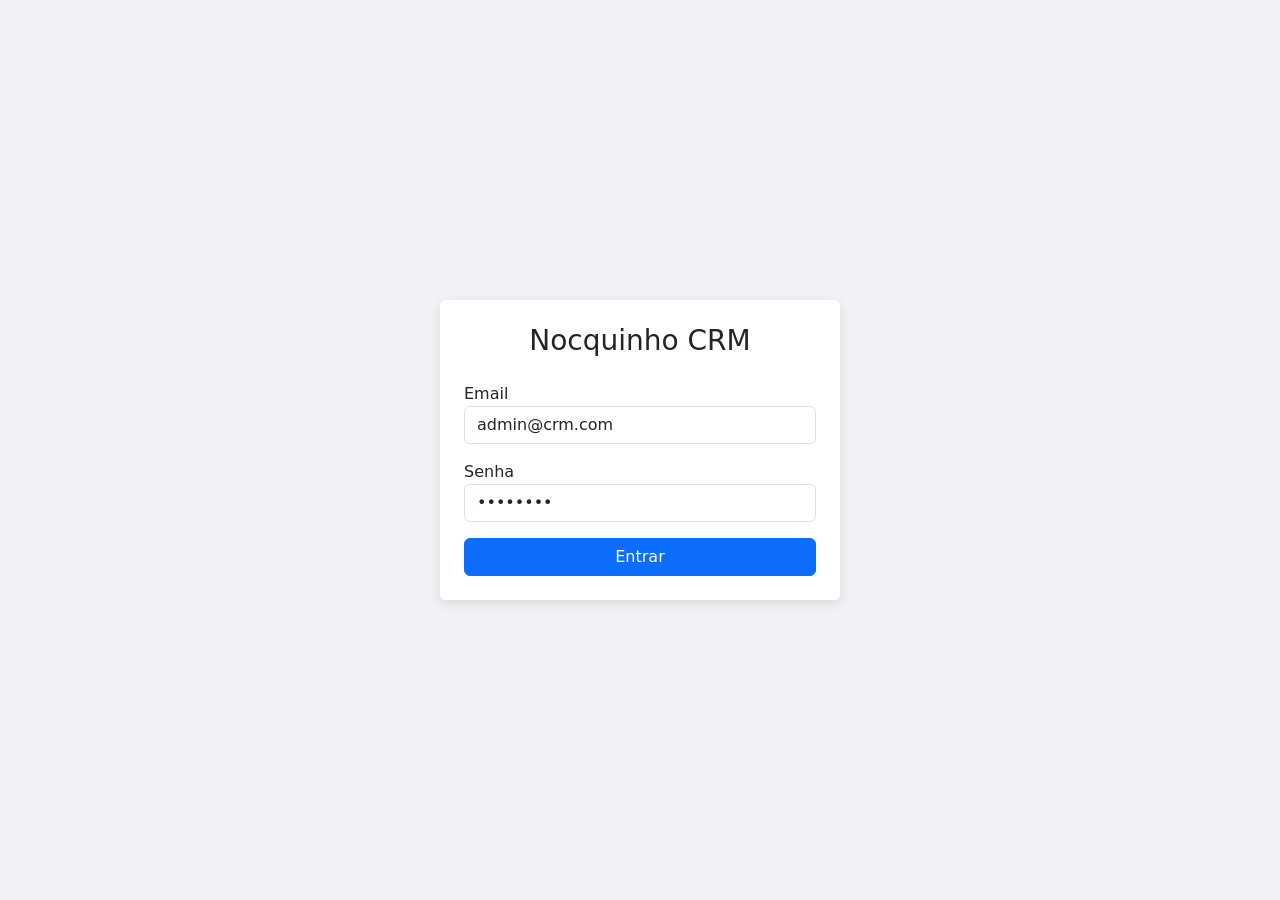
<file: app/templates/login.html>
<!DOCTYPE html>
<html lang="pt-br">
<head>
    <meta charset="UTF-8">
    <title>Login - CRM WhatsApp</title>
    <link href="https://cdn.jsdelivr.net/npm/bootstrap@5.3.0/dist/css/bootstrap.min.css" rel="stylesheet">
    <style>
        body { background-color: #f0f2f5; display: flex; align-items: center; justify-content: center; height: 100vh; }
        .card { width: 100%; max-width: 400px; border: none; box-shadow: 0 4px 12px rgba(0,0,0,0.1); }
    </style>
</head>
<body>
    <div class="card p-4">
        <h3 class="text-center mb-4">Nocquinho CRM</h3>
        <div id="alert" class="alert alert-danger d-none"></div>
        
        <form id="loginForm">
            <div class="mb-3">
                <label>Email</label>
                <input type="email" id="email" class="form-control" required value="admin@crm.com">
            </div>
            <div class="mb-3">
                <label>Senha</label>
                <input type="password" id="password" class="form-control" required value="admin123">
            </div>
            <button type="submit" class="btn btn-primary w-100">Entrar</button>
        </form>
    </div>

   <script>
        document.getElementById('loginForm').addEventListener('submit', async (e) => {
            e.preventDefault();
            const email = document.getElementById('email').value;
            const password = document.getElementById('password').value;

            try {
                const res = await fetch('/auth/login', {
                    method: 'POST',
                    headers: {'Content-Type': 'application/json'},
                    // --- O SEGREDO ESTÁ AQUI: ---
                    // Isso força o navegador a tratar o cookie que o servidor manda
                    // (embora cookies HttpOnly geralmente vão automático, isso garante no mesmo domínio)
                    // Mas o flask-login via fetch as vezes é chato.
                    // Vamos manter simples primeiro, mas se falhar, o login comum (Form Data) seria melhor.
                    // Tente apenas adicionar o corpo json como estava:
                    body: JSON.stringify({ email, password })
                });
                
                const data = await res.json();
                
                if (res.ok) {
                    // Login OK, cookie gravado. Vai para o chat.
                    window.location.href = '/chat';
                } else {
                    const alert = document.getElementById('alert');
                    alert.textContent = data.error || 'Erro ao logar';
                    alert.classList.remove('d-none');
                }
            } catch (error) {
                console.error(error);
            }
        });
    </script>
</body>
</html>
</file>
